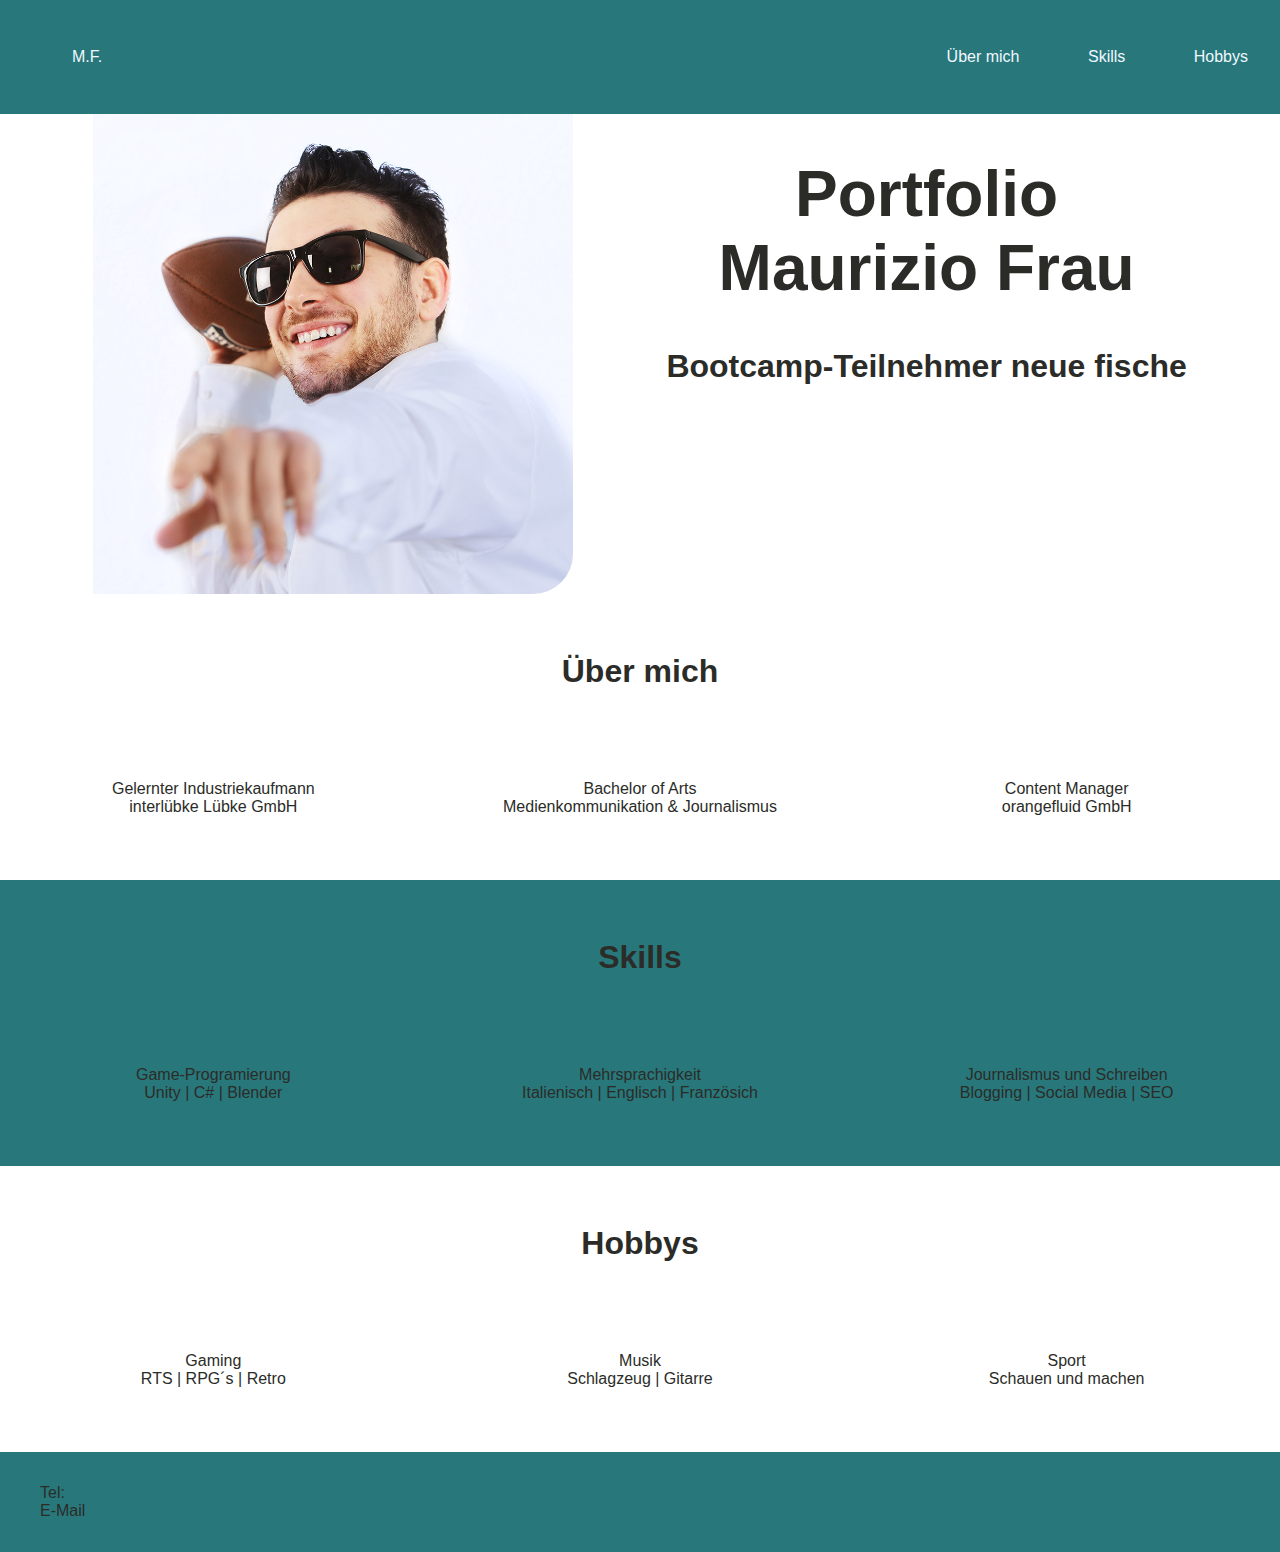
<file: index.html>
<!DOCTYPE html>
<html lang="en">
  <head>
    <meta charset="UTF-8" />
    <meta http-equiv="X-UA-Compatible" content="IE=edge" />
    <meta name="viewport" content="width=device-width, initial-scale=1.0" />
    <link href="styles.css" rel="stylesheet" />
    <link href="img/favicon.png" rel="icon" />
    <title>Portfolio Maurizio Frau</title>
  </head>
  <body>
    <section class="grid">
      <section class="navbar-section">
        <ul class="logo-name">
          <li><a href="#">M.F.</a></li>
        </ul>

        <ul class="links-nav">
          <li><a href="#uebermich">Über mich</a></li>
          <li><a href="#skills">Skills</a></li>
          <li><a href="#hobbys">Hobbys</a></li>
        </ul>
      </section>

      <section class="banner">
        <img src="img/mfrau.jpeg" alt="" />
        <div>
          <h1>Portfolio <br />Maurizio Frau</h1>
          <h2>Bootcamp-Teilnehmer neue fische</h2>
        </div>
      </section>

      <section class="uebermich">
        <h2 id="uebermich__id">Über mich</h2>

        <section class="card">
          <section class="card-type-a">
            Gelernter Industriekaufmann <br />
            interlübke Lübke GmbH
          </section>

          <section class="card-type-a">
            Bachelor of Arts <br />
            Medienkommunikation & Journalismus
          </section>

          <section class="card-type-a">
            Content Manager <br />
            orangefluid GmbH
          </section>
        </section>
      </section>

      <section class="skills">
        <h2 id="skills__id">Skills</h2>

        <section class="card">
          <section class="card-type-b">
            Game-Programierung <br />
            Unity | C# | Blender
          </section>

          <section class="card-type-b">
            Mehrsprachigkeit <br />
            Italienisch | Englisch | Französich
          </section>

          <section class="card-type-b">
            Journalismus und Schreiben <br />
            Blogging | Social Media | SEO
          </section>
        </section>
      </section>

      <section class="hobbys">
        <h2 id="hobbys__id">Hobbys</h2>

        <section class="card">
          <section class="card-type-a">
            Gaming <br />
            RTS | RPG´s | Retro
          </section>

          <section class="card-type-a">
            Musik <br />
            Schlagzeug | Gitarre
          </section>

          <section class="card-type-a">
            Sport <br />
            Schauen und machen
          </section>
        </section>
      </section>
    </section>
    <footer class="footer">
      <section>
        <ul class="kontakt">
          <li>Tel:</li>
          <li>E-Mail</li>
        </ul>
      </section>
    </footer>
  </body>
</html>
</file>
<file: styles.css>
*,
*:before,
*:after {
  box-sizing: border-box;
}

/*FONTS */
@import url("https://fonts.googleapis.com/css2?family=Archivo:wght@100&family=Courgette&display=swap");

h1 {
  font-size: 4em;
  text-align: center;
}

h2 {
  font-size: 2em;
  text-align: center;
}

/* ALLGEMEIN */

body {
  margin: 0;
  padding: 0;
  font-family: "Archivo", sans-serif;
  color: #2b2c28;
  font-size: 1em;
}

.grid {
  display: grid;
  grid-template-rows: auto;
}

a:hover {
  color: black;
  text-decoration: overline;
}

/* COLORS */

:root {
  --primary-bg-color: #28777b;
  --primary-text-color: black;
  --secondary-text-color: white;
}

/* NAVBAR */

.navbar-section {
  display: flex;
  justify-content: space-between;
  background: #28777b;
}

.navbar-section li,
a {
  list-style-type: none;
  text-decoration: none;
  display: inline-block;
  padding: 1em;
  color: aliceblue;
}

/* BANNER */

.banner {
  display: flex;
  justify-content: space-evenly;
}

.banner img {
  height: 30em;
  border-bottom-right-radius: 40px;
}

.banner img:hover {
  filter: grayscale(80%);
  opacity: 0.9;
  transition-delay: 400ms;
  transition-duration: 400ms;
}

/* SECTIONS */

.card {
  display: grid;
  grid-template-columns: repeat(3, 1fr);
  padding: 3em 0 3em 0;
}

.card-type-a {
  text-align: center;
  justify-self: center;
  border-radius: 1em;
  padding: 1em;
}

.card-type-a:hover {
  background: var(--primary-bg-color);
}

.card-type-b {
  text-align: center;
  justify-self: center;
  border-radius: 1em;
  padding: 1em;
}

.card-type-b:hover {
  background: white;
}

.uebermich {
  padding-top: 2em;
}

.skills {
  background: var(--primary-bg-color);
  padding-top: 2em;
}

.hobbys {
  padding-top: 2em;
}

/* FOOTER */

.footer {
  background: var(--primary-bg-color);
  padding: 1em 0 1em 0;
  width: 100vw;
}

.footer li {
  list-style-type: none;
}
</file>
